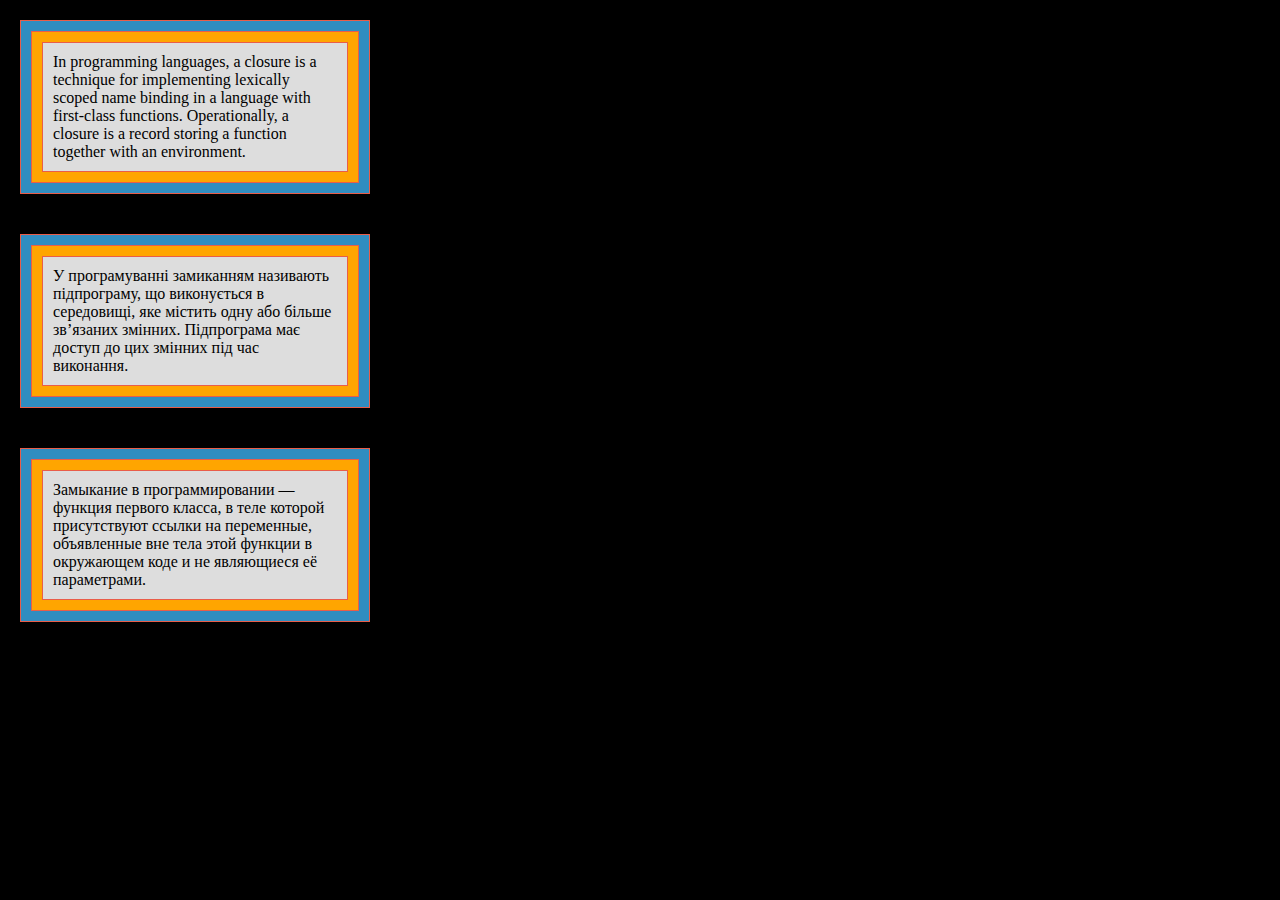
<file: index.html>
<!doctype html><html lang="en"><head><meta charset="UTF-8"><meta name="viewport" content="width=device-width, user-scalable=no, initial-scale=1.0, maximum-scale=1.0, minimum-scale=1.0"><meta http-equiv="X-UA-Compatible" content="ie=edge"><title>Enclosures</title><link rel="stylesheet" href="style.a51569a0.css"></head><body> <div id="qa-block" class="first block"> <div class="second block"> <div class="third block"> In programming languages, a closure is a technique for implementing lexically scoped name binding in a language with first-class functions. Operationally, a closure is a record storing a function together with an environment. </div> </div> </div> <div class="first block"> <div class="second block"> <div class="third block"> У програмуванні замиканням називають підпрограму, що виконується в середовищі, яке містить одну або більше зв’язаних змінних. Підпрограма має доступ до цих змінних під час виконання. </div> </div> </div> <div class="first block"> <div class="second block"> <div class="third block"> Замыкание в программировании — функция первого класса, в теле которой присутствуют ссылки на переменные, объявленные вне тела этой функции в окружающем коде и не являющиеся её параметрами. </div> </div> </div> </body></html>
</file>
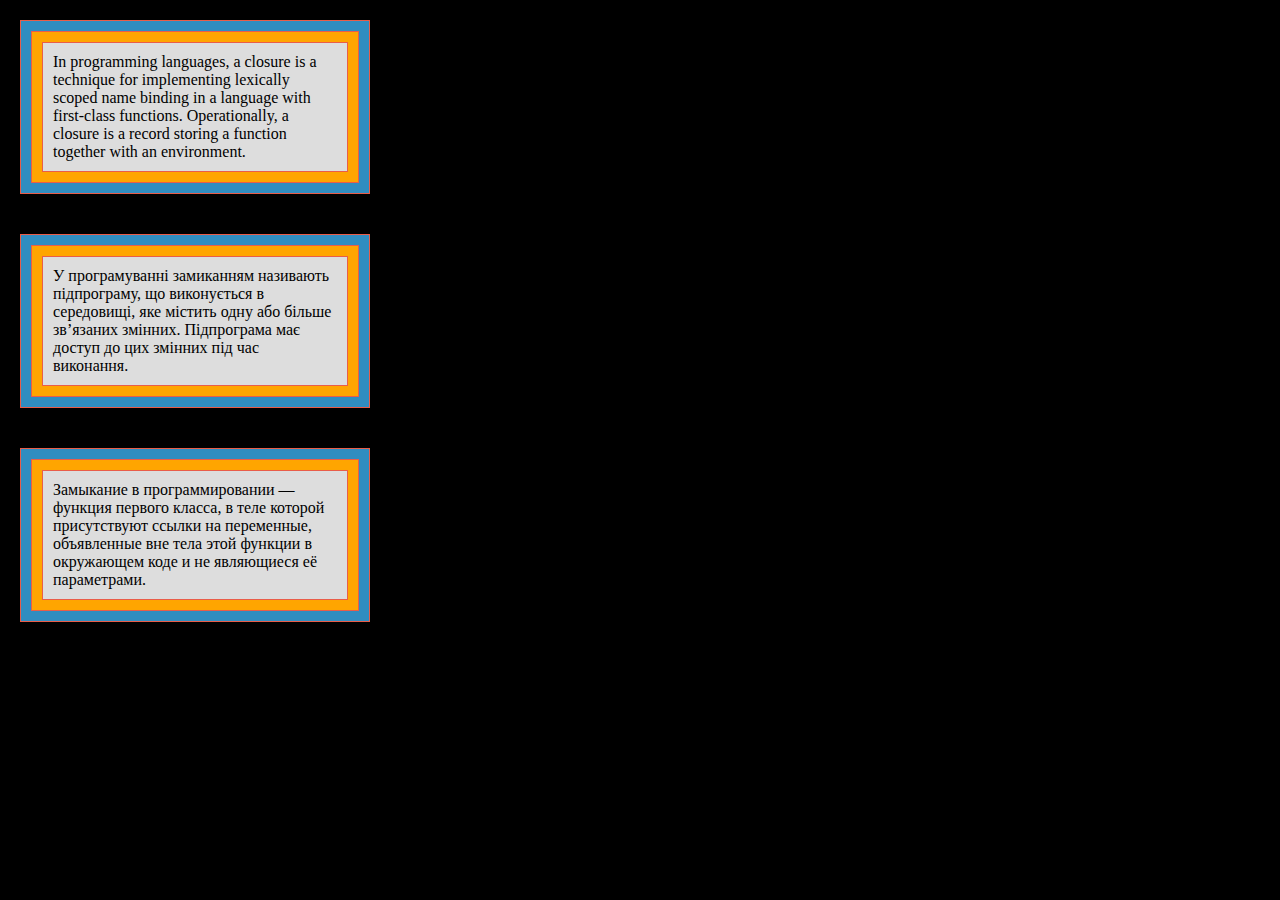
<file: src/index.html>
<!doctype html>
<html lang="en">
  <head>
    <meta charset="UTF-8">
    <meta name="viewport"
        content="width=device-width, user-scalable=no, initial-scale=1.0, maximum-scale=1.0, minimum-scale=1.0">
    <meta http-equiv="X-UA-Compatible" content="ie=edge">
    <title>Enclosures</title>
    <link rel="stylesheet" href="./style.css">
  </head>
  <body>
    <div id="qa-block" class="first block">
      <div class="second block">
        <div class="third block">
        In programming languages, a closure is a technique for implementing lexically scoped name binding in a language with first-class functions. Operationally, a closure is a record storing a function together with an environment.
        </div>
      </div>
    </div>
    <div class="first block">
      <div class="second block">
        <div class="third block">
        У програмуванні замиканням називають підпрограму, що виконується в середовищі, яке містить одну або більше зв’язаних змінних. Підпрограма має доступ до цих змінних під час виконання.
        </div>
      </div>
    </div>
    <div class="first block">
      <div class="second block">
        <div class="third block">
        Замыкание в программировании — функция первого класса, в теле которой присутствуют ссылки на переменные, объявленные вне тела этой функции в окружающем коде и не являющиеся её параметрами.
        </div>
      </div>
    </div>
  </body>
</html>
</file>
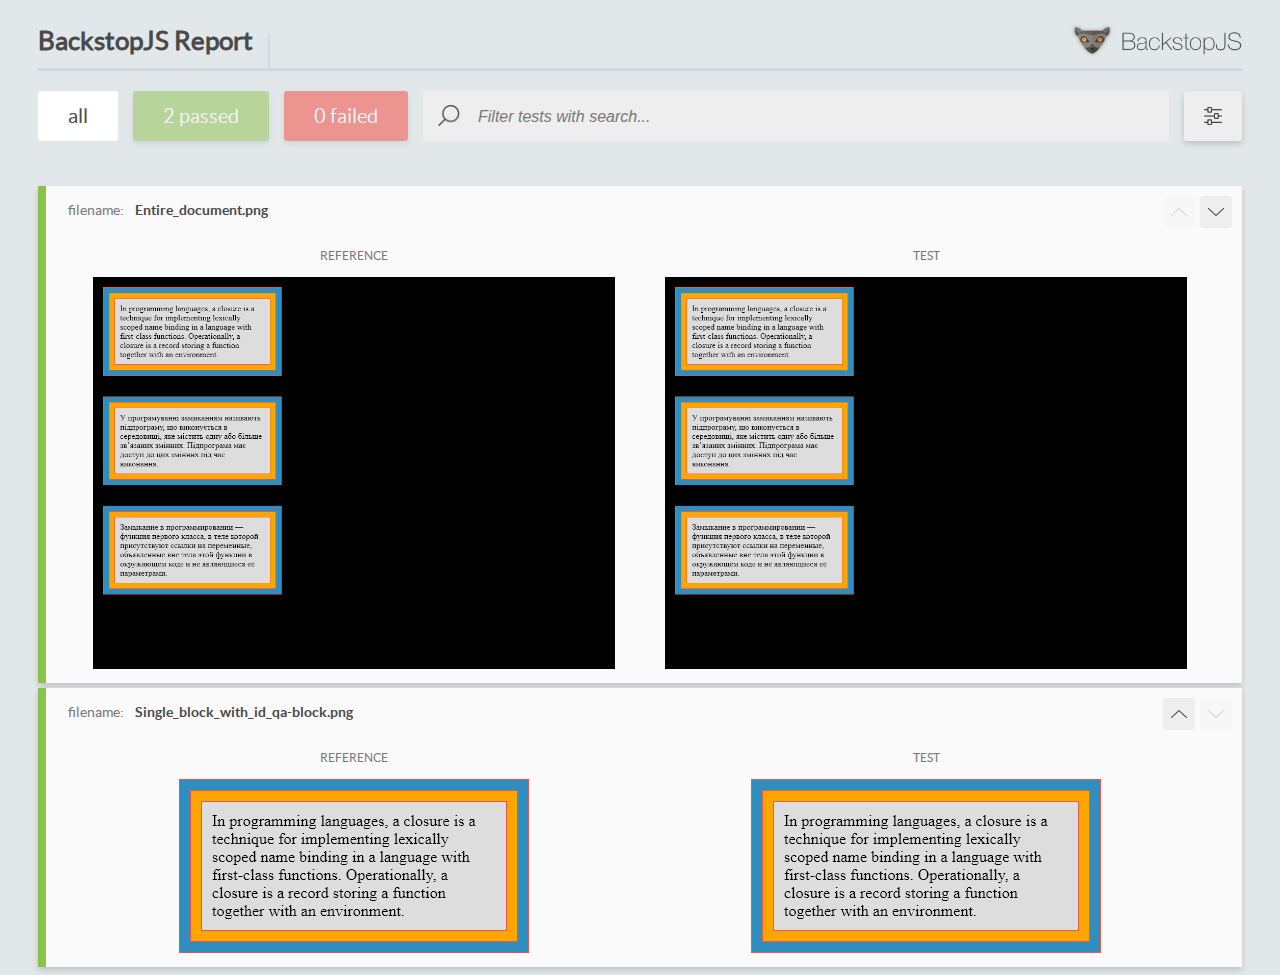
<file: report/html_report/index.html>
<!DOCTYPE html>
<html>
  <head>
    <meta charset="utf-8">
    <title>BackstopJS Report</title>

    <style>
      @font-face {
          font-family: 'latoregular';
          src: url('./assets/fonts/lato-regular-webfont.woff2') format('woff2'),
              url('./assets/fonts/lato-regular-webfont.woff') format('woff');
          font-weight: 400;
          font-style: normal;
      }
      @font-face {
          font-family: 'latobold';
          src: url('./assets/fonts/lato-bold-webfont.woff2') format('woff2'),
              url('./assets/fonts/lato-bold-webfont.woff') format('woff');
          font-weight: 700;
          font-style: normal;
      }

      .ReactModal__Body--open {
          overflow: hidden;
      }
      .ReactModal__Body--open .header {
        display: none;
      }

    </style>
  </head>
  <body style="background-color: #E2E7EA">
    <div id="root">

    </div>
    <script type="text/javascript">
      function report (report) { // eslint-disable-line no-unused-vars
        window.tests = report;
      }
    </script>
    <script type="text/javascript" src="config.js"></script>
    <script type="text/javascript" src="index_bundle.js"></script>
  </body>
</html>
</file>
<file: style.a51569a0.css>
body{margin:20px 10px;background-color:#000}.block{box-sizing:border-box;margin:10px;border:1px solid #e95d49}.first{margin-bottom:40px;width:350px;background-color:#308dc0}.second{background-color:orange}.third{background-color:#ddd;padding:10px}
/*# sourceMappingURL=style.a51569a0.css.map */
</file>
<file: src/style.css>
body {
  margin: 20px 10px;
  background-color: black;
}

.block {
  margin: 10px;
  border: 1px solid #e95d49;
}

.first {
  margin-bottom: 40px;
  width: 348px;
  background-color: #308dc0;
}

.second {
  background-color: #ffa500;
}

.third {
  background-color: #ddd;
  padding: 10px;
}
</file>
